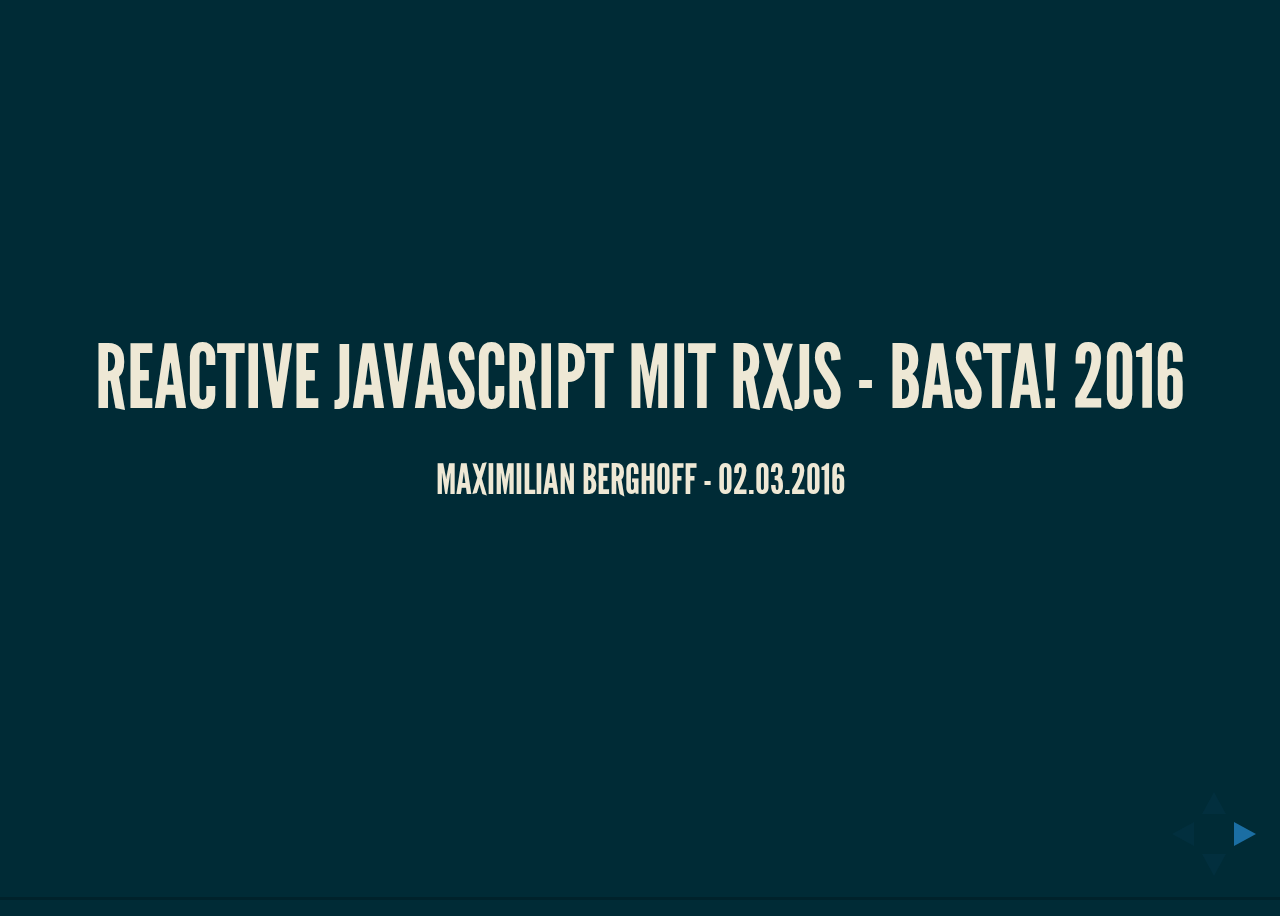
<file: slides/index.html>
<!doctype html>
<html lang="en">

<head>
    <meta charset="utf-8">

    <title>Reactive JavaScript mit RxJS - BASTA! 2016</title>

    <meta name="description" content="">
    <meta name="author" content="Maximilian Berghoff">

    <meta name="apple-mobile-web-app-capable" content="yes"/>
    <meta name="apple-mobile-web-app-status-bar-style" content="black-translucent"/>

    <meta name="viewport"
          content="width=device-width, initial-scale=1.0, maximum-scale=1.0, user-scalable=no, minimal-ui">

    <link rel="stylesheet" href="../css/reveal.css">
    <link rel="stylesheet" href="../css/theme/moon.css" id="theme">
    <link rel="stylesheet" href="../css/custom.css">


    <!-- Code syntax highlighting -->
    <link rel="stylesheet" href="../lib/css/zenburn.css">

    <!-- Printing and PDF exports -->
    <script>
        if (window.location.search.match(/print-pdf/gi)) {
            var link = document.createElement('link');
            link.rel = 'stylesheet';
            link.type = 'text/css';
            link.href = '../css/print/pdf.css';
            document.getElementsByTagName('head')[0].appendChild(link);
        }
    </script>

    <!--[if lt IE 9]>
    <script src="../lib/js/html5shiv.js"></script>
    <![endif]-->
</head>

<body>

<div class="reveal">

    <!-- Any section element inside of this container is displayed as a slide -->
    <div class="slides">

        <section data-markdown="slides.md"
                 data-separator="^---"
                 data-vertical="^***"
                 data-notes="^Note:"
                 data-charset="utf-8">
        </section>
    </div>
</div>

<script src="../lib/js/head.min.js"></script>
<script src="../js/reveal.js"></script>

<script>

    // Full list of configuration options available at:
    // https://github.com/hakimel/reveal.js#configuration
    Reveal.initialize({
        controls: true,
        progress: true,
        history: true,
        center: true,
        parallaxBackgroundSize: "940px 600px",

        transition: 'fade', // none/fade/slide/convex/concave/zoom

        // Optional reveal.js plugins
        dependencies: [
            {
                src: '../lib/js/classList.js', condition: function () {
                return !document.body.classList;
            }
            },
            {
                src: '../plugin/markdown/marked.js', condition: function () {
                return !!document.querySelector('[data-markdown]');
            }
            },
            {
                src: '../plugin/markdown/markdown.js', condition: function () {
                return !!document.querySelector('[data-markdown]');
            }
            },
            {
                src: '../plugin/highlight/highlight.js', async: true, condition: function () {
                return !!document.querySelector('pre code');
            }, callback: function () {
                hljs.initHighlightingOnLoad();
            }
            },
            {src: '../plugin/zoom-js/zoom.js', async: true},
            {src: '../plugin/notes/notes.js', async: true}
        ]
    });

</script>

</body>
</html>
<
<
</file>
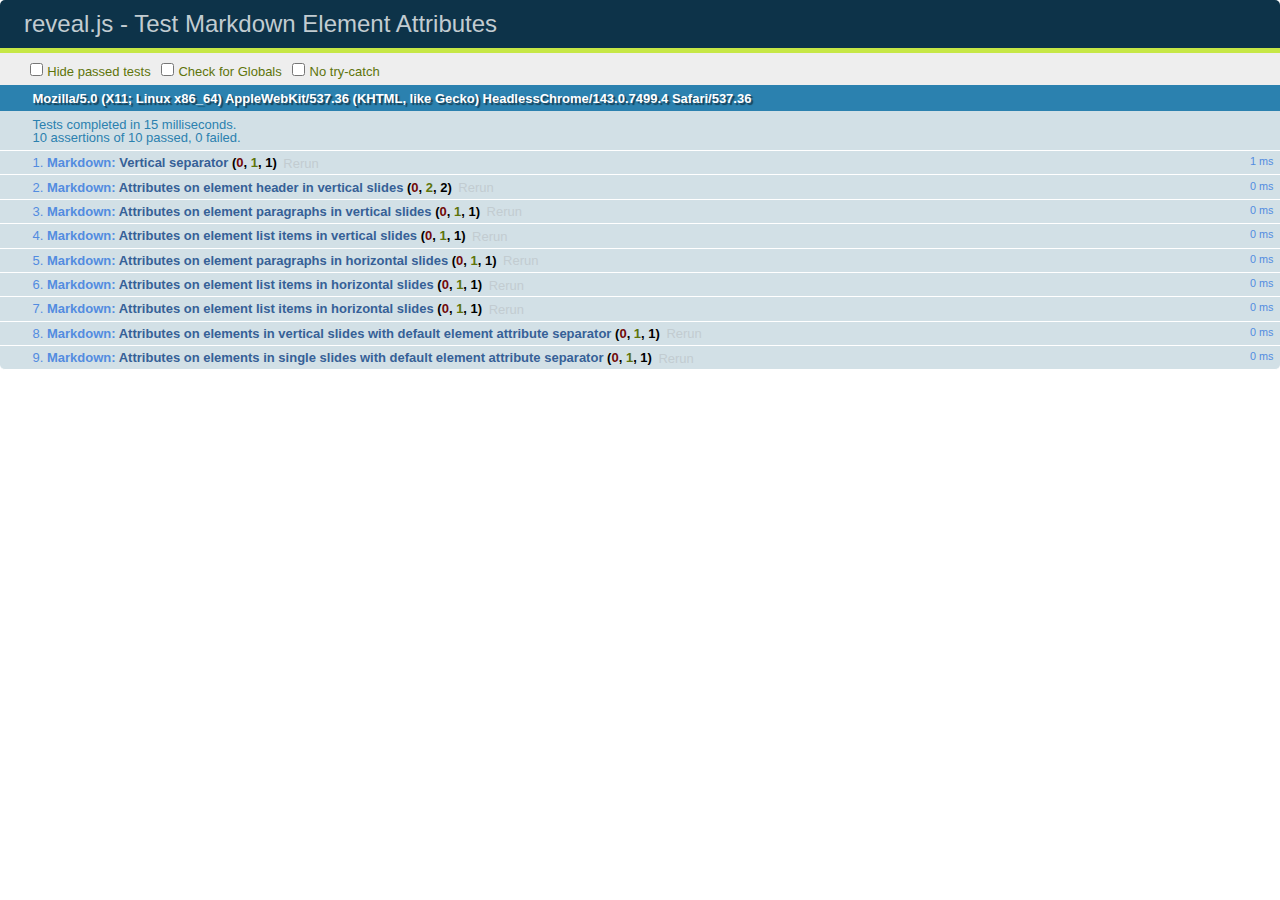
<file: test/test-markdown-element-attributes.html>
<!doctype html>
<html lang="en">

	<head>
		<meta charset="utf-8">

		<title>reveal.js - Test Markdown Element Attributes</title>

		<link rel="stylesheet" href="../css/reveal.css">
		<link rel="stylesheet" href="qunit-1.12.0.css">
	</head>

	<body style="overflow: auto;">

		<div id="qunit"></div>
		<div id="qunit-fixture"></div>

		<div class="reveal" style="display: none;">

			<div class="slides">

				<!-- <section data-markdown="example.md" data-separator="^\n\n\n" data-separator-vertical="^\n\n"></section> -->

				<!-- Slides are separated by newline + three dashes + newline, vertical slides identical but two dashes -->
				<section data-markdown data-separator="^\n---\n$" data-separator-vertical="^\n--\n$" data-element-attributes="{_\s*?([^}]+?)}">>
					<script type="text/template">
						## Slide 1.1
						<!-- {_class="fragment fade-out" data-fragment-index="1"} -->

						--

						## Slide 1.2
						<!-- {_class="fragment shrink"} -->

						Paragraph 1
						<!-- {_class="fragment grow"} -->

						Paragraph 2
						<!-- {_class="fragment grow"} -->

						- list item 1 <!-- {_class="fragment grow"} -->
						- list item 2 <!-- {_class="fragment grow"} -->
						- list item 3 <!-- {_class="fragment grow"} -->


						---

						## Slide 2


						Paragraph 1.2  
						multi-line <!-- {_class="fragment highlight-red"} -->

						Paragraph 2.2 <!-- {_class="fragment highlight-red"} -->

						Paragraph 2.3 <!-- {_class="fragment highlight-red"} -->

						Paragraph 2.4 <!-- {_class="fragment highlight-red"} -->

						- list item 1 <!-- {_class="fragment highlight-green"} -->
						- list item 2<!-- {_class="fragment highlight-green"} -->
						- list item 3<!-- {_class="fragment highlight-green"} -->
						- list item 4
						<!-- {_class="fragment highlight-green"} -->
						- list item 5<!-- {_class="fragment highlight-green"} -->

						Test

						![Example Picture](examples/assets/image2.png)
						<!-- {_class="reveal stretch"} -->

					</script>
				</section>



				<section 	data-markdown data-separator="^\n\n\n"
									data-separator-vertical="^\n\n"
									data-separator-notes="^Note:"
									data-charset="utf-8">
					<script type="text/template">
						# Test attributes in Markdown with default separator
						## Slide 1 Def <!-- .element: class="fragment highlight-red" data-fragment-index="1" -->


						## Slide 2 Def
						<!-- .element: class="fragment highlight-red" -->

					</script>
				</section>

				<section data-markdown>
				  <script type="text/template">
					## Hello world
					A paragraph
					<!-- .element: class="fragment highlight-blue" -->
				  </script>
				</section>

				<section data-markdown>
				  <script type="text/template">
					## Hello world

					Multiple  
					Line
					<!-- .element: class="fragment highlight-blue" -->
				  </script>
				</section>

				<section data-markdown>
				  <script type="text/template">
					## Hello world

					Test<!-- .element: class="fragment highlight-blue" -->

					More Test
				  </script>
				</section>


			</div>

		</div>

		<script src="../lib/js/head.min.js"></script>
		<script src="../js/reveal.js"></script>
		<script src="../plugin/markdown/marked.js"></script>
		<script src="../plugin/markdown/markdown.js"></script>
		<script src="qunit-1.12.0.js"></script>

		<script src="test-markdown-element-attributes.js"></script>

	</body>
</html>
</file>
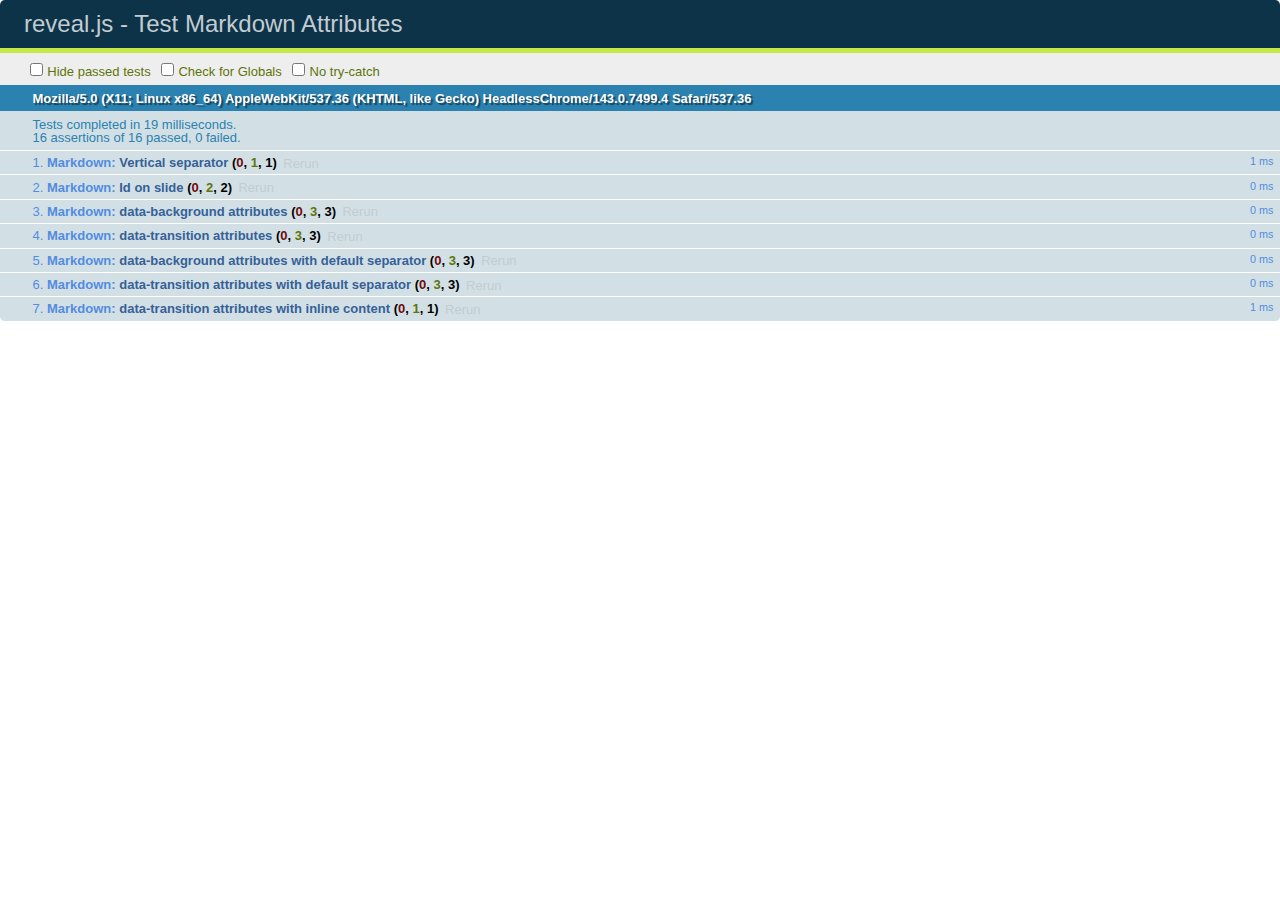
<file: test/test-markdown-slide-attributes.html>
<!doctype html>
<html lang="en">

	<head>
		<meta charset="utf-8">

		<title>reveal.js - Test Markdown Attributes</title>

		<link rel="stylesheet" href="../css/reveal.css">
		<link rel="stylesheet" href="qunit-1.12.0.css">
	</head>

	<body style="overflow: auto;">

		<div id="qunit"></div>
		<div id="qunit-fixture"></div>

		<div class="reveal" style="display: none;">

			<div class="slides">

				<!-- <section data-markdown="example.md" data-separator="^\n\n\n" data-separator-vertical="^\n\n"></section> -->

				<!-- Slides are separated by three lines, vertical slides by two lines, attributes are one any line starting with (spaces and) two dashes -->
				<section 	data-markdown data-separator="^\n\n\n"
									data-separator-vertical="^\n\n"
									data-separator-notes="^Note:"
									data-attributes="--\s(.*?)$"
									data-charset="utf-8">
					<script type="text/template">
						# Test attributes in Markdown
						## Slide 1



						## Slide 2
						<!-- -- id="slide2" data-transition="zoom" data-background="#A0C66B" -->


						## Slide 2.1
						<!-- -- data-background="#ff0000" data-transition="fade" -->


						## Slide 2.2
						[Link to Slide2](#/slide2)



						## Slide 3
						<!-- -- data-transition="zoom" data-background="#C6916B" -->



						## Slide 4
					</script>
				</section>

				<section 	data-markdown data-separator="^\n\n\n"
									data-separator-vertical="^\n\n"
									data-separator-notes="^Note:"
									data-charset="utf-8">
					<script type="text/template">
						# Test attributes in Markdown with default separator
						## Slide 1 Def



						## Slide 2 Def
						<!-- .slide: id="slide2def" data-transition="concave" data-background="#A7C66B" -->


						## Slide 2.1 Def
						<!-- .slide: data-background="#f70000" data-transition="page" -->


						## Slide 2.2 Def
						[Link to Slide2](#/slide2def)



						## Slide 3 Def
						<!-- .slide: data-transition="concave" data-background="#C7916B" -->



						## Slide 4
					</script>
				</section>

				<section data-markdown>
					<script type="text/template">
						<!-- .slide: data-background="#ff0000" -->
						## Hello world
					</script>
				</section>

				<section data-markdown>
					<script type="text/template">
						## Hello world
						<!-- .slide: data-background="#ff0000" -->
					</script>
				</section>

				<section data-markdown>
					<script type="text/template">
						## Hello world

						Test
						<!-- .slide: data-background="#ff0000" -->

						More Test
					</script>
				</section>

			</div>

		</div>

		<script src="../lib/js/head.min.js"></script>
		<script src="../js/reveal.js"></script>
		<script src="../plugin/markdown/marked.js"></script>
		<script src="../plugin/markdown/markdown.js"></script>
		<script src="qunit-1.12.0.js"></script>

		<script src="test-markdown-slide-attributes.js"></script>

	</body>
</html>
</file>
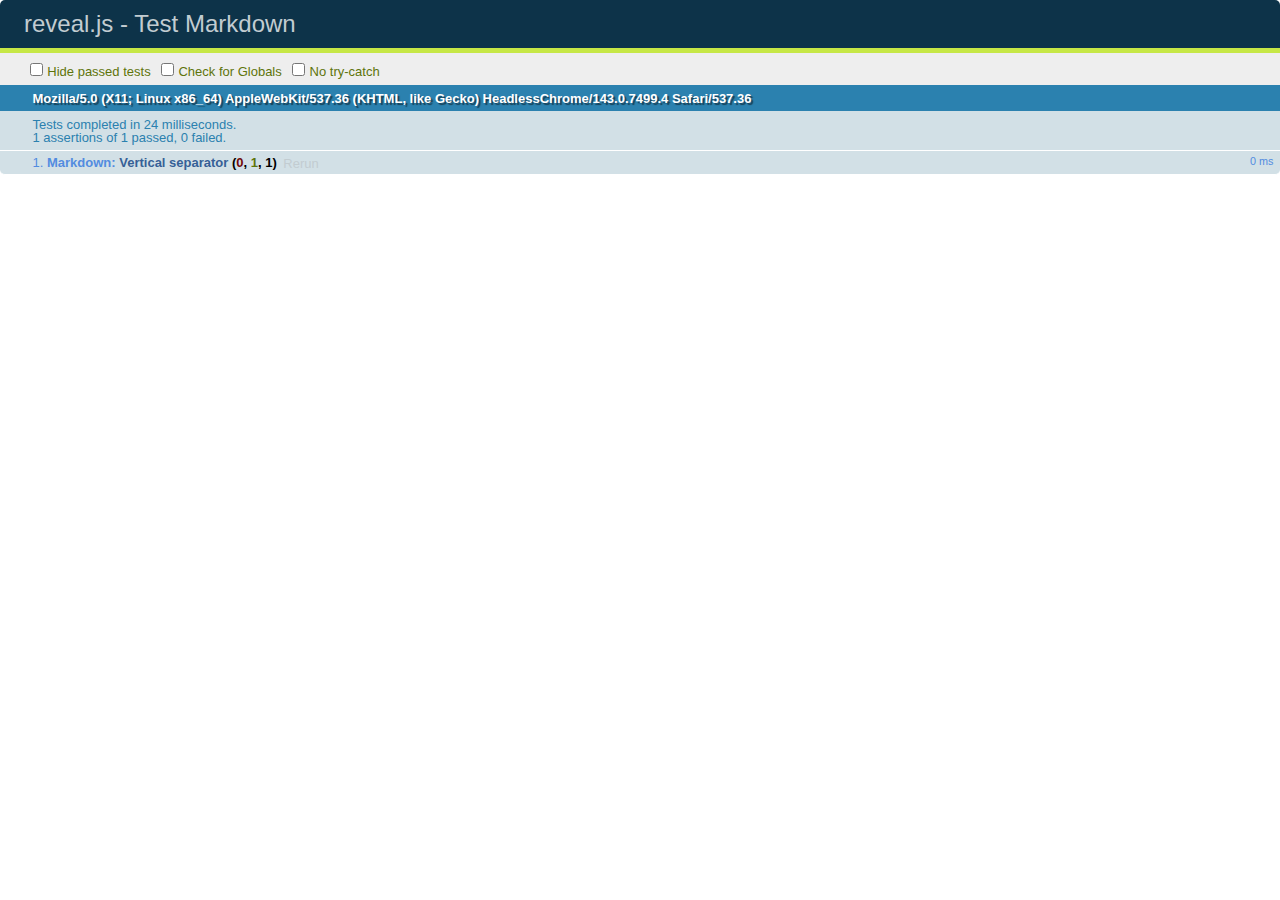
<file: test/test-markdown.html>
<!doctype html>
<html lang="en">

	<head>
		<meta charset="utf-8">

		<title>reveal.js - Test Markdown</title>

		<link rel="stylesheet" href="../css/reveal.css">
		<link rel="stylesheet" href="qunit-1.12.0.css">
	</head>

	<body style="overflow: auto;">

		<div id="qunit"></div>
  		<div id="qunit-fixture"></div>

		<div class="reveal" style="display: none;">

			<div class="slides">

				<!-- <section data-markdown="example.md" data-separator="^\n\n\n" data-separator-vertical="^\n\n"></section> -->

				<!-- Slides are separated by newline + three dashes + newline, vertical slides identical but two dashes -->
				<section data-markdown data-separator="^\n---\n$" data-separator-vertical="^\n--\n$">
					<script type="text/template">
						## Slide 1.1

						--

						## Slide 1.2

						---

						## Slide 2
					</script>
				</section>

			</div>

		</div>

		<script src="../lib/js/head.min.js"></script>
		<script src="../js/reveal.js"></script>
		<script src="../plugin/markdown/marked.js"></script>
		<script src="../plugin/markdown/markdown.js"></script>
		<script src="qunit-1.12.0.js"></script>

		<script src="test-markdown.js"></script>

	</body>
</html>
</file>
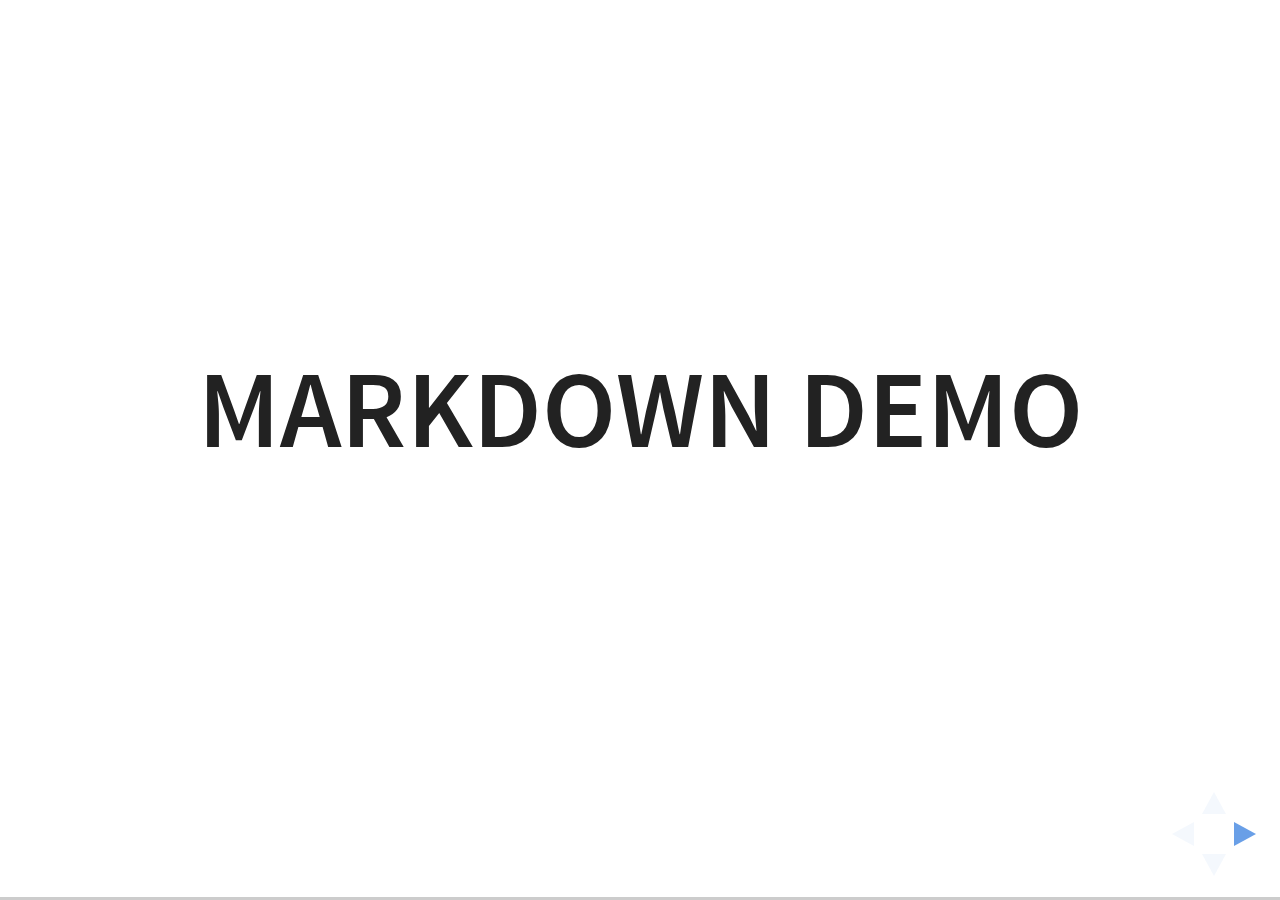
<file: plugin/markdown/example.html>
<!doctype html>
<html lang="en">

	<head>
		<meta charset="utf-8">

		<title>reveal.js - Markdown Demo</title>

		<link rel="stylesheet" href="../../css/reveal.css">
		<link rel="stylesheet" href="../../css/theme/white.css" id="theme">

        <link rel="stylesheet" href="../../lib/css/zenburn.css">
	</head>

	<body>

		<div class="reveal">

			<div class="slides">

                <!-- Use external markdown resource, separate slides by three newlines; vertical slides by two newlines -->
                <section data-markdown="example.md" data-separator="^\n\n\n" data-separator-vertical="^\n\n"></section>

                <!-- Slides are separated by three dashes (quick 'n dirty regular expression) -->
                <section data-markdown data-separator="---">
                    <script type="text/template">
                        ## Demo 1
                        Slide 1
                        ---
                        ## Demo 1
                        Slide 2
                        ---
                        ## Demo 1
                        Slide 3
                    </script>
                </section>

                <!-- Slides are separated by newline + three dashes + newline, vertical slides identical but two dashes -->
                <section data-markdown data-separator="^\n---\n$" data-separator-vertical="^\n--\n$">
                    <script type="text/template">
                        ## Demo 2
                        Slide 1.1

                        --

                        ## Demo 2
                        Slide 1.2

                        ---

                        ## Demo 2
                        Slide 2
                    </script>
                </section>

                <!-- No "extra" slides, since there are no separators defined (so they'll become horizontal rulers) -->
                <section data-markdown>
                    <script type="text/template">
                        A

                        ---

                        B

                        ---

                        C
                    </script>
                </section>

                <!-- Slide attributes -->
                <section data-markdown>
                    <script type="text/template">
                        <!-- .slide: data-background="#000000" -->
                        ## Slide attributes
                    </script>
                </section>

                <!-- Element attributes -->
                <section data-markdown>
                    <script type="text/template">
                        ## Element attributes
                        - Item 1 <!-- .element: class="fragment" data-fragment-index="2" -->
                        - Item 2 <!-- .element: class="fragment" data-fragment-index="1" -->
                    </script>
                </section>

                <!-- Code -->
                <section data-markdown>
                    <script type="text/template">
                        ```php
                        public function foo()
                        {
                            $foo = array(
                                'bar' => 'bar'
                            )
                        }
                        ```
                    </script>
                </section>

            </div>
		</div>

		<script src="../../lib/js/head.min.js"></script>
		<script src="../../js/reveal.js"></script>

		<script>

			Reveal.initialize({
				controls: true,
				progress: true,
				history: true,
				center: true,

				// Optional libraries used to extend on reveal.js
				dependencies: [
					{ src: '../../lib/js/classList.js', condition: function() { return !document.body.classList; } },
					{ src: 'marked.js', condition: function() { return !!document.querySelector( '[data-markdown]' ); } },
                    { src: 'markdown.js', condition: function() { return !!document.querySelector( '[data-markdown]' ); } },
                    { src: '../highlight/highlight.js', async: true, callback: function() { hljs.initHighlightingOnLoad(); } },
					{ src: '../notes/notes.js' }
				]
			});

		</script>

	</body>
</html>
</file>
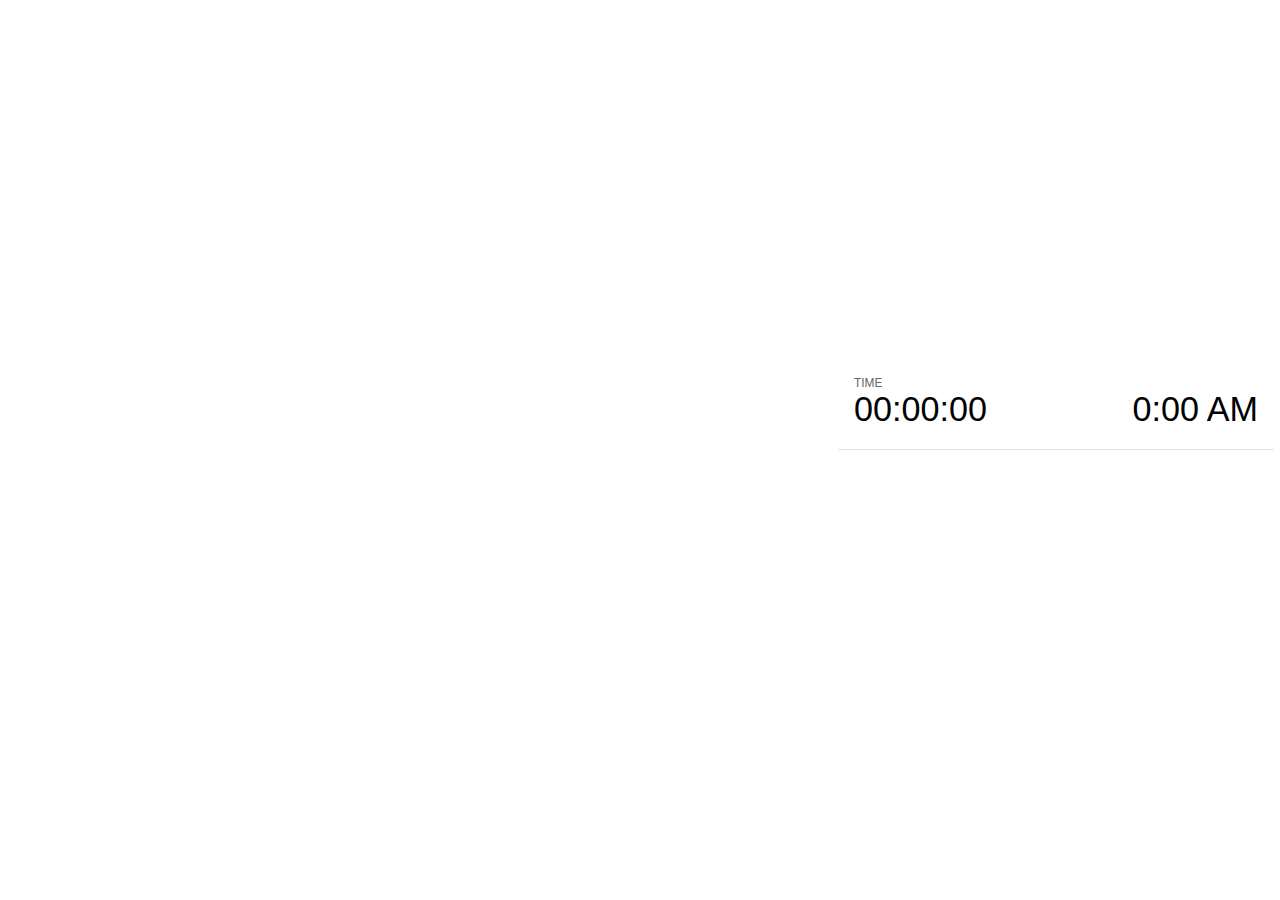
<file: plugin/notes/notes.html>
<!doctype html>
<html lang="en">
	<head>
		<meta charset="utf-8">

		<title>reveal.js - Slide Notes</title>

		<style>
			body {
				font-family: Helvetica;
			}

			#current-slide,
			#upcoming-slide,
			#speaker-controls {
				padding: 6px;
				box-sizing: border-box;
				-moz-box-sizing: border-box;
			}

			#current-slide iframe,
			#upcoming-slide iframe {
				width: 100%;
				height: 100%;
				border: 1px solid #ddd;
			}

			#current-slide .label,
			#upcoming-slide .label {
				position: absolute;
				top: 10px;
				left: 10px;
				font-weight: bold;
				font-size: 14px;
				z-index: 2;
				color: rgba( 255, 255, 255, 0.9 );
			}

			#current-slide {
				position: absolute;
				width: 65%;
				height: 100%;
				top: 0;
				left: 0;
				padding-right: 0;
			}

			#upcoming-slide {
				position: absolute;
				width: 35%;
				height: 40%;
				right: 0;
				top: 0;
			}

			#speaker-controls {
				position: absolute;
				top: 40%;
				right: 0;
				width: 35%;
				height: 60%;
				overflow: auto;

				font-size: 18px;
			}

				.speaker-controls-time.hidden,
				.speaker-controls-notes.hidden {
					display: none;
				}

				.speaker-controls-time .label,
				.speaker-controls-notes .label {
					text-transform: uppercase;
					font-weight: normal;
					font-size: 0.66em;
					color: #666;
					margin: 0;
				}

				.speaker-controls-time {
					border-bottom: 1px solid rgba( 200, 200, 200, 0.5 );
					margin-bottom: 10px;
					padding: 10px 16px;
					padding-bottom: 20px;
					cursor: pointer;
				}

				.speaker-controls-time .reset-button {
					opacity: 0;
					float: right;
					color: #666;
					text-decoration: none;
				}
				.speaker-controls-time:hover .reset-button {
					opacity: 1;
				}

				.speaker-controls-time .timer,
				.speaker-controls-time .clock {
					width: 50%;
					font-size: 1.9em;
				}

				.speaker-controls-time .timer {
					float: left;
				}

				.speaker-controls-time .clock {
					float: right;
					text-align: right;
				}

				.speaker-controls-time span.mute {
					color: #bbb;
				}

				.speaker-controls-notes {
					padding: 10px 16px;
				}

				.speaker-controls-notes .value {
					margin-top: 5px;
					line-height: 1.4;
					font-size: 1.2em;
				}

			.clear {
				clear: both;
			}

			@media screen and (max-width: 1080px) {
				#speaker-controls {
					font-size: 16px;
				}
			}

			@media screen and (max-width: 900px) {
				#speaker-controls {
					font-size: 14px;
				}
			}

			@media screen and (max-width: 800px) {
				#speaker-controls {
					font-size: 12px;
				}
			}

		</style>
	</head>

	<body>

		<div id="current-slide"></div>
		<div id="upcoming-slide"><span class="label">UPCOMING:</span></div>
		<div id="speaker-controls">
			<div class="speaker-controls-time">
				<h4 class="label">Time <span class="reset-button">Click to Reset</span></h4>
				<div class="clock">
					<span class="clock-value">0:00 AM</span>
				</div>
				<div class="timer">
					<span class="hours-value">00</span><span class="minutes-value">:00</span><span class="seconds-value">:00</span>
				</div>
				<div class="clear"></div>
			</div>

			<div class="speaker-controls-notes hidden">
				<h4 class="label">Notes</h4>
				<div class="value"></div>
			</div>
		</div>

		<script src="../../plugin/markdown/marked.js"></script>
		<script>

			(function() {

				var notes,
					notesValue,
					currentState,
					currentSlide,
					upcomingSlide,
					connected = false;

				window.addEventListener( 'message', function( event ) {

					var data = JSON.parse( event.data );

					// Messages sent by the notes plugin inside of the main window
					if( data && data.namespace === 'reveal-notes' ) {
						if( data.type === 'connect' ) {
							handleConnectMessage( data );
						}
						else if( data.type === 'state' ) {
							handleStateMessage( data );
						}
					}
					// Messages sent by the reveal.js inside of the current slide preview
					else if( data && data.namespace === 'reveal' ) {
						if( /ready/.test( data.eventName ) ) {
							// Send a message back to notify that the handshake is complete
							window.opener.postMessage( JSON.stringify({ namespace: 'reveal-notes', type: 'connected'} ), '*' );
						}
						else if( /slidechanged|fragmentshown|fragmenthidden|overviewshown|overviewhidden|paused|resumed/.test( data.eventName ) && currentState !== JSON.stringify( data.state ) ) {
							window.opener.postMessage( JSON.stringify({ method: 'setState', args: [ data.state ]} ), '*' );
						}
					}

				} );

				/**
				 * Called when the main window is trying to establish a
				 * connection.
				 */
				function handleConnectMessage( data ) {

					if( connected === false ) {
						connected = true;

						setupIframes( data );
						setupKeyboard();
						setupNotes();
						setupTimer();
					}

				}

				/**
				 * Called when the main window sends an updated state.
				 */
				function handleStateMessage( data ) {

					// Store the most recently set state to avoid circular loops
					// applying the same state
					currentState = JSON.stringify( data.state );

					// No need for updating the notes in case of fragment changes
					if ( data.notes ) {
						notes.classList.remove( 'hidden' );
						notesValue.style.whiteSpace = data.whitespace;
						if( data.markdown ) {
							notesValue.innerHTML = marked( data.notes );
						}
						else {
							notesValue.innerHTML = data.notes;
						}
					}
					else {
						notes.classList.add( 'hidden' );
					}

					// Update the note slides
					currentSlide.contentWindow.postMessage( JSON.stringify({ method: 'setState', args: [ data.state ] }), '*' );
					upcomingSlide.contentWindow.postMessage( JSON.stringify({ method: 'setState', args: [ data.state ] }), '*' );
					upcomingSlide.contentWindow.postMessage( JSON.stringify({ method: 'next' }), '*' );

				}

				// Limit to max one state update per X ms
				handleStateMessage = debounce( handleStateMessage, 200 );

				/**
				 * Forward keyboard events to the current slide window.
				 * This enables keyboard events to work even if focus
				 * isn't set on the current slide iframe.
				 */
				function setupKeyboard() {

					document.addEventListener( 'keydown', function( event ) {
						currentSlide.contentWindow.postMessage( JSON.stringify({ method: 'triggerKey', args: [ event.keyCode ] }), '*' );
					} );

				}

				/**
				 * Creates the preview iframes.
				 */
				function setupIframes( data ) {

					var params = [
						'receiver',
						'progress=false',
						'history=false',
						'transition=none',
						'autoSlide=0',
						'backgroundTransition=none'
					].join( '&' );

					var hash = '#/' + data.state.indexh + '/' + data.state.indexv;
					var currentURL = data.url + '?' + params + '&postMessageEvents=true' + hash;
					var upcomingURL = data.url + '?' + params + '&controls=false' + hash;

					currentSlide = document.createElement( 'iframe' );
					currentSlide.setAttribute( 'width', 1280 );
					currentSlide.setAttribute( 'height', 1024 );
					currentSlide.setAttribute( 'src', currentURL );
					document.querySelector( '#current-slide' ).appendChild( currentSlide );

					upcomingSlide = document.createElement( 'iframe' );
					upcomingSlide.setAttribute( 'width', 640 );
					upcomingSlide.setAttribute( 'height', 512 );
					upcomingSlide.setAttribute( 'src', upcomingURL );
					document.querySelector( '#upcoming-slide' ).appendChild( upcomingSlide );

				}

				/**
				 * Setup the notes UI.
				 */
				function setupNotes() {

					notes = document.querySelector( '.speaker-controls-notes' );
					notesValue = document.querySelector( '.speaker-controls-notes .value' );

				}

				/**
				 * Create the timer and clock and start updating them
				 * at an interval.
				 */
				function setupTimer() {

					var start = new Date(),
						timeEl = document.querySelector( '.speaker-controls-time' ),
						clockEl = timeEl.querySelector( '.clock-value' ),
						hoursEl = timeEl.querySelector( '.hours-value' ),
						minutesEl = timeEl.querySelector( '.minutes-value' ),
						secondsEl = timeEl.querySelector( '.seconds-value' );

					function _updateTimer() {

						var diff, hours, minutes, seconds,
							now = new Date();

						diff = now.getTime() - start.getTime();
						hours = Math.floor( diff / ( 1000 * 60 * 60 ) );
						minutes = Math.floor( ( diff / ( 1000 * 60 ) ) % 60 );
						seconds = Math.floor( ( diff / 1000 ) % 60 );

						clockEl.innerHTML = now.toLocaleTimeString( 'en-US', { hour12: true, hour: '2-digit', minute:'2-digit' } );
						hoursEl.innerHTML = zeroPadInteger( hours );
						hoursEl.className = hours > 0 ? '' : 'mute';
						minutesEl.innerHTML = ':' + zeroPadInteger( minutes );
						minutesEl.className = minutes > 0 ? '' : 'mute';
						secondsEl.innerHTML = ':' + zeroPadInteger( seconds );

					}

					// Update once directly
					_updateTimer();

					// Then update every second
					setInterval( _updateTimer, 1000 );

					timeEl.addEventListener( 'click', function() {
						start = new Date();
						_updateTimer();
						return false;
					} );

				}

				function zeroPadInteger( num ) {

					var str = '00' + parseInt( num );
					return str.substring( str.length - 2 );

				}

				/**
				 * Limits the frequency at which a function can be called.
				 */
				function debounce( fn, ms ) {

					var lastTime = 0,
						timeout;

					return function() {

						var args = arguments;
						var context = this;

						clearTimeout( timeout );

						var timeSinceLastCall = Date.now() - lastTime;
						if( timeSinceLastCall > ms ) {
							fn.apply( context, args );
							lastTime = Date.now();
						}
						else {
							timeout = setTimeout( function() {
								fn.apply( context, args );
								lastTime = Date.now();
							}, ms - timeSinceLastCall );
						}

					}

				}

			})();

		</script>
	</body>
</html>
</file>
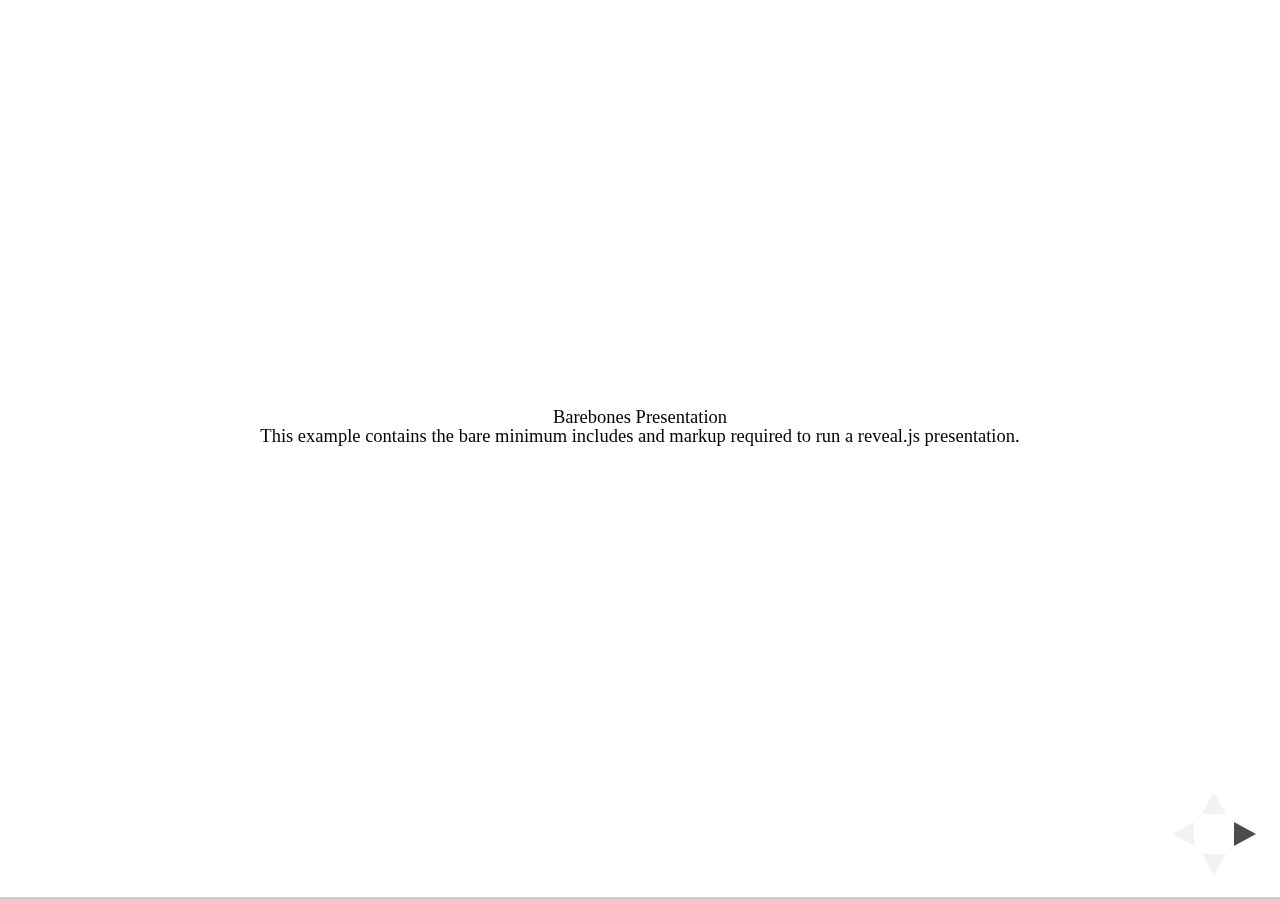
<file: test/examples/barebones.html>
<!doctype html>
<html lang="en">

	<head>
		<meta charset="utf-8">

		<title>reveal.js - Barebones</title>

		<link rel="stylesheet" href="../../css/reveal.css">
	</head>

	<body>

		<div class="reveal">

			<div class="slides">

				<section>
					<h2>Barebones Presentation</h2>
					<p>This example contains the bare minimum includes and markup required to run a reveal.js presentation.</p>
				</section>

				<section>
					<h2>No Theme</h2>
					<p>There's no theme included, so it will fall back on browser defaults.</p>
				</section>

			</div>

		</div>

		<script src="../../js/reveal.js"></script>

		<script>

			Reveal.initialize();

		</script>

	</body>
</html>
</file>
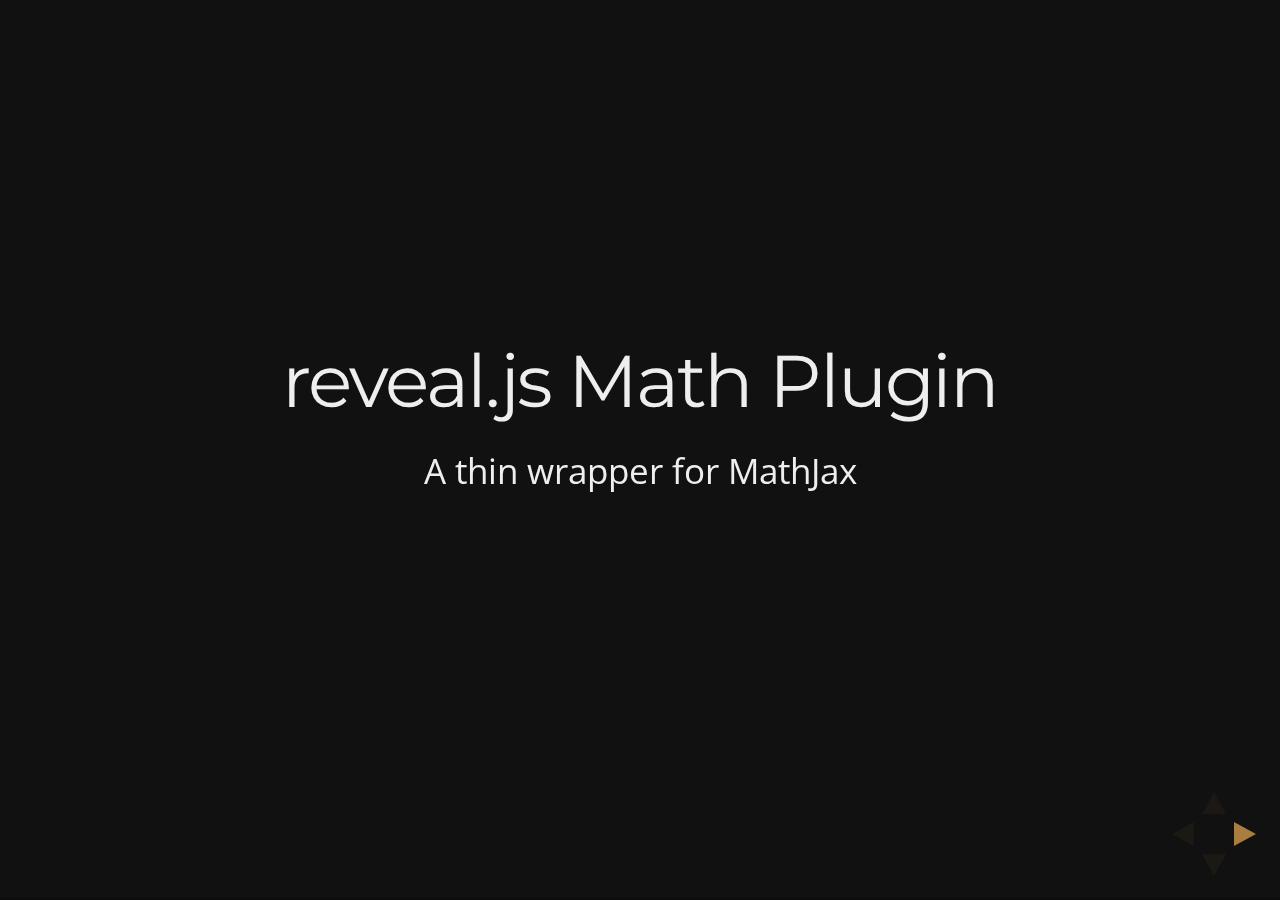
<file: test/examples/math.html>
<!doctype html>
<html lang="en">

	<head>
		<meta charset="utf-8">

		<title>reveal.js - Math Plugin</title>

		<meta name="viewport" content="width=device-width, initial-scale=1.0, maximum-scale=1.0, user-scalable=no">

		<link rel="stylesheet" href="../../css/reveal.css">
		<link rel="stylesheet" href="../../css/theme/night.css" id="theme">
	</head>

	<body>

		<div class="reveal">

			<div class="slides">

				<section>
					<h2>reveal.js Math Plugin</h2>
					<p>A thin wrapper for MathJax</p>
				</section>

				<section>
					<h3>The Lorenz Equations</h3>

					\[\begin{aligned}
					\dot{x} &amp; = \sigma(y-x) \\
					\dot{y} &amp; = \rho x - y - xz \\
					\dot{z} &amp; = -\beta z + xy
					\end{aligned} \]
				</section>

				<section>
					<h3>The Cauchy-Schwarz Inequality</h3>

					<script type="math/tex; mode=display">
						\left( \sum_{k=1}^n a_k b_k \right)^2 \leq \left( \sum_{k=1}^n a_k^2 \right) \left( \sum_{k=1}^n b_k^2 \right)
					</script>
				</section>

				<section>
					<h3>A Cross Product Formula</h3>

					\[\mathbf{V}_1 \times \mathbf{V}_2 =  \begin{vmatrix}
					\mathbf{i} &amp; \mathbf{j} &amp; \mathbf{k} \\
					\frac{\partial X}{\partial u} &amp;  \frac{\partial Y}{\partial u} &amp; 0 \\
					\frac{\partial X}{\partial v} &amp;  \frac{\partial Y}{\partial v} &amp; 0
					\end{vmatrix}  \]
				</section>

				<section>
					<h3>The probability of getting \(k\) heads when flipping \(n\) coins is</h3>

					\[P(E)   = {n \choose k} p^k (1-p)^{ n-k} \]
				</section>

				<section>
					<h3>An Identity of Ramanujan</h3>

					\[ \frac{1}{\Bigl(\sqrt{\phi \sqrt{5}}-\phi\Bigr) e^{\frac25 \pi}} =
					1+\frac{e^{-2\pi}} {1+\frac{e^{-4\pi}} {1+\frac{e^{-6\pi}}
					{1+\frac{e^{-8\pi}} {1+\ldots} } } } \]
				</section>

				<section>
					<h3>A Rogers-Ramanujan Identity</h3>

					\[  1 +  \frac{q^2}{(1-q)}+\frac{q^6}{(1-q)(1-q^2)}+\cdots =
					\prod_{j=0}^{\infty}\frac{1}{(1-q^{5j+2})(1-q^{5j+3})}\]
				</section>

				<section>
					<h3>Maxwell&#8217;s Equations</h3>

					\[  \begin{aligned}
					\nabla \times \vec{\mathbf{B}} -\, \frac1c\, \frac{\partial\vec{\mathbf{E}}}{\partial t} &amp; = \frac{4\pi}{c}\vec{\mathbf{j}} \\   \nabla \cdot \vec{\mathbf{E}} &amp; = 4 \pi \rho \\
					\nabla \times \vec{\mathbf{E}}\, +\, \frac1c\, \frac{\partial\vec{\mathbf{B}}}{\partial t} &amp; = \vec{\mathbf{0}} \\
					\nabla \cdot \vec{\mathbf{B}} &amp; = 0 \end{aligned}
					\]
				</section>

				<section>
					<section>
						<h3>The Lorenz Equations</h3>

						<div class="fragment">
							\[\begin{aligned}
							\dot{x} &amp; = \sigma(y-x) \\
							\dot{y} &amp; = \rho x - y - xz \\
							\dot{z} &amp; = -\beta z + xy
							\end{aligned} \]
						</div>
					</section>

					<section>
						<h3>The Cauchy-Schwarz Inequality</h3>

						<div class="fragment">
							\[ \left( \sum_{k=1}^n a_k b_k \right)^2 \leq \left( \sum_{k=1}^n a_k^2 \right) \left( \sum_{k=1}^n b_k^2 \right) \]
						</div>
					</section>

					<section>
						<h3>A Cross Product Formula</h3>

						<div class="fragment">
							\[\mathbf{V}_1 \times \mathbf{V}_2 =  \begin{vmatrix}
							\mathbf{i} &amp; \mathbf{j} &amp; \mathbf{k} \\
							\frac{\partial X}{\partial u} &amp;  \frac{\partial Y}{\partial u} &amp; 0 \\
							\frac{\partial X}{\partial v} &amp;  \frac{\partial Y}{\partial v} &amp; 0
							\end{vmatrix}  \]
						</div>
					</section>

					<section>
						<h3>The probability of getting \(k\) heads when flipping \(n\) coins is</h3>

						<div class="fragment">
							\[P(E)   = {n \choose k} p^k (1-p)^{ n-k} \]
						</div>
					</section>

					<section>
						<h3>An Identity of Ramanujan</h3>

						<div class="fragment">
							\[ \frac{1}{\Bigl(\sqrt{\phi \sqrt{5}}-\phi\Bigr) e^{\frac25 \pi}} =
							1+\frac{e^{-2\pi}} {1+\frac{e^{-4\pi}} {1+\frac{e^{-6\pi}}
							{1+\frac{e^{-8\pi}} {1+\ldots} } } } \]
						</div>
					</section>

					<section>
						<h3>A Rogers-Ramanujan Identity</h3>

						<div class="fragment">
							\[  1 +  \frac{q^2}{(1-q)}+\frac{q^6}{(1-q)(1-q^2)}+\cdots =
							\prod_{j=0}^{\infty}\frac{1}{(1-q^{5j+2})(1-q^{5j+3})}\]
						</div>
					</section>

					<section>
						<h3>Maxwell&#8217;s Equations</h3>

						<div class="fragment">
							\[  \begin{aligned}
							\nabla \times \vec{\mathbf{B}} -\, \frac1c\, \frac{\partial\vec{\mathbf{E}}}{\partial t} &amp; = \frac{4\pi}{c}\vec{\mathbf{j}} \\   \nabla \cdot \vec{\mathbf{E}} &amp; = 4 \pi \rho \\
							\nabla \times \vec{\mathbf{E}}\, +\, \frac1c\, \frac{\partial\vec{\mathbf{B}}}{\partial t} &amp; = \vec{\mathbf{0}} \\
							\nabla \cdot \vec{\mathbf{B}} &amp; = 0 \end{aligned}
							\]
						</div>
					</section>
				</section>

			</div>

		</div>

		<script src="../../lib/js/head.min.js"></script>
		<script src="../../js/reveal.js"></script>

		<script>

			Reveal.initialize({
				history: true,
				transition: 'linear',

				math: {
					// mathjax: 'http://cdn.mathjax.org/mathjax/latest/MathJax.js',
					config: 'TeX-AMS_HTML-full'
				},

				dependencies: [
					{ src: '../../lib/js/classList.js' },
					{ src: '../../plugin/math/math.js', async: true }
				]
			});

		</script>

	</body>
</html>
</file>
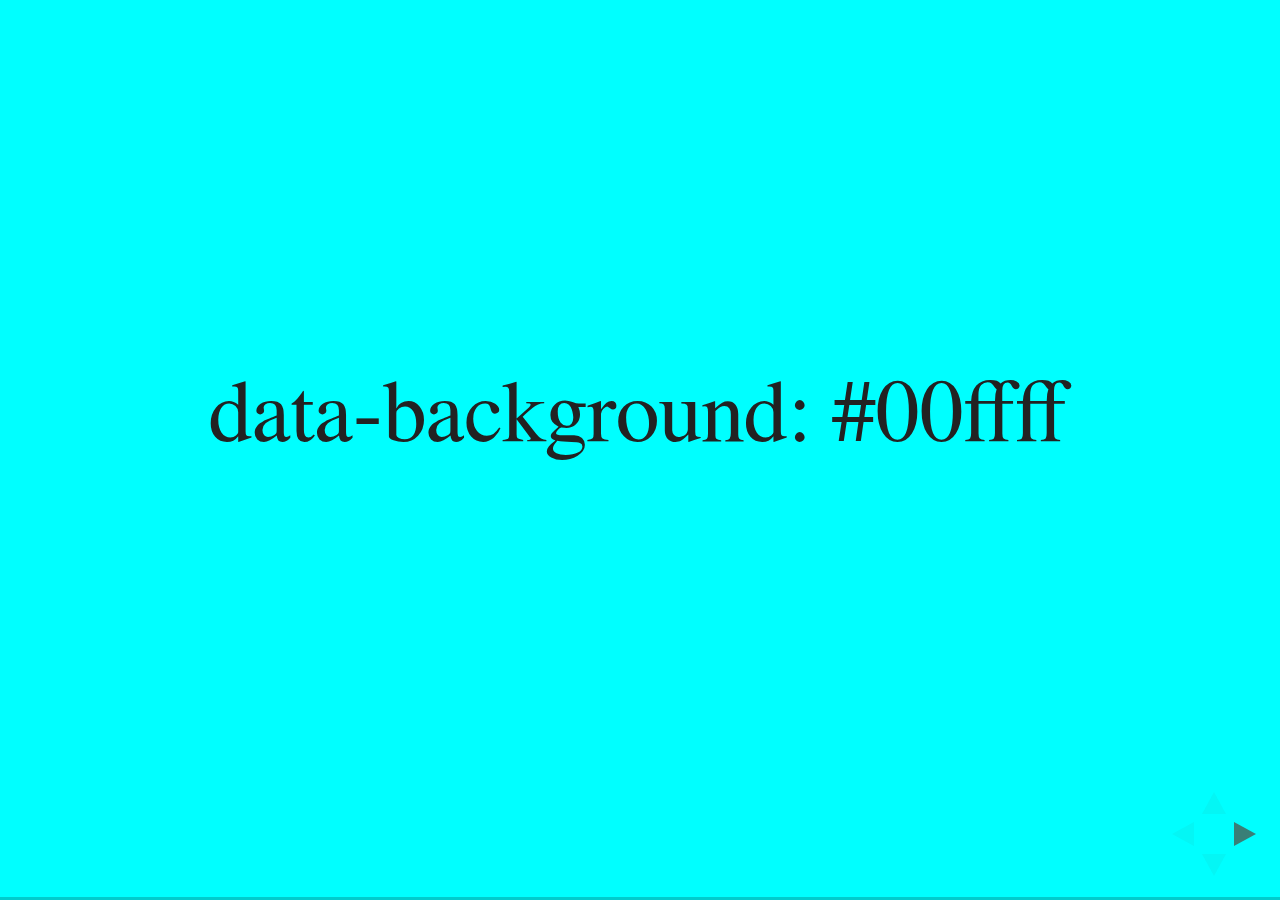
<file: test/examples/slide-backgrounds.html>
<!doctype html>
<html lang="en">

	<head>
		<meta charset="utf-8">

		<title>reveal.js - Slide Backgrounds</title>

		<meta name="viewport" content="width=device-width, initial-scale=1.0, maximum-scale=1.0, user-scalable=no">

		<link rel="stylesheet" href="../../css/reveal.css">
		<link rel="stylesheet" href="../../css/theme/serif.css" id="theme">
		<style type="text/css" media="screen">
			.slides section.has-dark-background,
			.slides section.has-dark-background h2 {
				color: #fff;
			}
			.slides section.has-light-background,
			.slides section.has-light-background h2 {
				color: #222;
			}
		</style>
	</head>

	<body>

		<div class="reveal">

			<div class="slides">

				<section data-background="#00ffff">
					<h2>data-background: #00ffff</h2>
				</section>

				<section data-background="#bb00bb">
					<h2>data-background: #bb00bb</h2>
				</section>

				<section data-background-color="lightblue">
					<h2>data-background: lightblue</h2>
				</section>

				<section>
					<section data-background="#ff0000">
						<h2>data-background: #ff0000</h2>
					</section>
					<section data-background="rgba(0, 0, 0, 0.2)">
						<h2>data-background: rgba(0, 0, 0, 0.2)</h2>
					</section>
					<section data-background="salmon">
						<h2>data-background: salmon</h2>
					</section>
				</section>

				<section data-background="rgba(0, 100, 100, 0.2)">
					<section>
						<h2>Background applied to stack</h2>
					</section>
					<section>
						<h2>Background applied to stack</h2>
					</section>
					<section data-background="rgb(66, 66, 66)">
						<h2>Background applied to slide inside of stack</h2>
					</section>
				</section>

				<section data-background-transition="slide" data-background="assets/image1.png">
					<h2>Background image</h2>
				</section>

				<section>
					<section data-background-transition="slide" data-background="assets/image1.png">
						<h2>Background image</h2>
					</section>
					<section data-background-transition="slide" data-background="assets/image1.png">
						<h2>Background image</h2>
					</section>
				</section>

				<section data-background="assets/image2.png" data-background-size="100px" data-background-repeat="repeat" data-background-color="#111">
					<h2>Background image</h2>
					<pre>data-background-size="100px" data-background-repeat="repeat" data-background-color="#111"</pre>
				</section>

				<section data-background="#888888">
					<h2>Same background twice (1/2)</h2>
				</section>
				<section data-background="#888888">
					<h2>Same background twice (2/2)</h2>
				</section>

				<section data-background-video="https://s3.amazonaws.com/static.slid.es/site/homepage/v1/homepage-video-editor.mp4,https://s3.amazonaws.com/static.slid.es/site/homepage/v1/homepage-video-editor.webm">
					<h2>Video background</h2>
				</section>

				<section data-background-iframe="https://slides.com">
					<h2>Iframe background</h2>
				</section>

				<section>
					<section data-background="#417203">
						<h2>Same background twice vertical (1/2)</h2>
					</section>
					<section data-background="#417203">
						<h2>Same background twice vertical (2/2)</h2>
					</section>
				</section>

				<section data-background="#934f4d">
					<h2>Same background from horizontal to vertical (1/3)</h2>
				</section>
				<section>
					<section data-background="#934f4d">
						<h2>Same background from horizontal to vertical (2/3)</h2>
					</section>
					<section data-background="#934f4d">
						<h2>Same background from horizontal to vertical (3/3)</h2>
					</section>
				</section>

			</div>

		</div>

		<script src="../../lib/js/head.min.js"></script>
		<script src="../../js/reveal.js"></script>

		<script>

			// Full list of configuration options available here:
			// https://github.com/hakimel/reveal.js#configuration
			Reveal.initialize({
				center: true,
				// rtl: true,

				transition: 'linear',
				// transitionSpeed: 'slow',
				// backgroundTransition: 'slide'
			});

		</script>

	</body>
</html>
</file>
<file: css/theme/moon.css>
/**
 * Solarized Dark theme for reveal.js.
 * Author: Achim Staebler
 */
@import url(../../lib/font/league-gothic/league-gothic.css);
@import url(https://fonts.googleapis.com/css?family=Lato:400,700,400italic,700italic);
/**
 * Solarized colors by Ethan Schoonover
 */
html * {
  color-profile: sRGB;
  rendering-intent: auto; }

/*********************************************
 * GLOBAL STYLES
 *********************************************/
body {
  background: #002b36;
  background-color: #002b36; }

.reveal {
  font-family: "Lato", sans-serif;
  font-size: 36px;
  font-weight: normal;
  color: #93a1a1; }

::selection {
  color: #fff;
  background: #d33682;
  text-shadow: none; }

.reveal .slides > section,
.reveal .slides > section > section {
  line-height: 1.3;
  font-weight: inherit; }

/*********************************************
 * HEADERS
 *********************************************/
.reveal h1,
.reveal h2,
.reveal h3,
.reveal h4,
.reveal h5,
.reveal h6 {
  margin: 0 0 20px 0;
  color: #eee8d5;
  font-family: "League Gothic", Impact, sans-serif;
  font-weight: normal;
  line-height: 1.2;
  letter-spacing: normal;
  text-transform: uppercase;
  text-shadow: none;
  word-wrap: break-word; }

.reveal h1 {
  font-size: 3.77em; }

.reveal h2 {
  font-size: 2.11em; }

.reveal h3 {
  font-size: 1.55em; }

.reveal h4 {
  font-size: 1em; }

.reveal h1 {
  text-shadow: none; }

/*********************************************
 * OTHER
 *********************************************/
.reveal p {
  margin: 20px 0;
  line-height: 1.3; }

/* Ensure certain elements are never larger than the slide itself */
.reveal img,
.reveal video,
.reveal iframe {
  max-width: 95%;
  max-height: 95%; }

.reveal strong,
.reveal b {
  font-weight: bold; }

.reveal em {
  font-style: italic; }

.reveal ol,
.reveal dl,
.reveal ul {
  display: inline-block;
  text-align: left;
  margin: 0 0 0 1em; }

.reveal ol {
  list-style-type: decimal; }

.reveal ul {
  list-style-type: disc; }

.reveal ul ul {
  list-style-type: square; }

.reveal ul ul ul {
  list-style-type: circle; }

.reveal ul ul,
.reveal ul ol,
.reveal ol ol,
.reveal ol ul {
  display: block;
  margin-left: 40px; }

.reveal dt {
  font-weight: bold; }

.reveal dd {
  margin-left: 40px; }

.reveal q,
.reveal blockquote {
  quotes: none; }

.reveal blockquote {
  display: block;
  position: relative;
  width: 70%;
  margin: 20px auto;
  padding: 5px;
  font-style: italic;
  background: rgba(255, 255, 255, 0.05);
  box-shadow: 0px 0px 2px rgba(0, 0, 0, 0.2); }

.reveal blockquote p:first-child,
.reveal blockquote p:last-child {
  display: inline-block; }

.reveal q {
  font-style: italic; }

.reveal pre {
  display: block;
  position: relative;
  width: 90%;
  margin: 20px auto;
  text-align: left;
  font-size: 0.55em;
  font-family: monospace;
  line-height: 1.2em;
  word-wrap: break-word;
  box-shadow: 0px 0px 6px rgba(0, 0, 0, 0.3); }

.reveal code {
  font-family: monospace; }

.reveal pre code {
  display: block;
  padding: 5px;
  overflow: auto;
  max-height: 400px;
  word-wrap: normal; }

.reveal table {
  margin: auto;
  border-collapse: collapse;
  border-spacing: 0; }

.reveal table th {
  font-weight: bold; }

.reveal table th,
.reveal table td {
  text-align: left;
  padding: 0.2em 0.5em 0.2em 0.5em;
  border-bottom: 1px solid; }

.reveal table th[align="center"],
.reveal table td[align="center"] {
  text-align: center; }

.reveal table th[align="right"],
.reveal table td[align="right"] {
  text-align: right; }

.reveal table tr:last-child td {
  border-bottom: none; }

.reveal sup {
  vertical-align: super; }

.reveal sub {
  vertical-align: sub; }

.reveal small {
  display: inline-block;
  font-size: 0.6em;
  line-height: 1.2em;
  vertical-align: top; }

.reveal small * {
  vertical-align: top; }

/*********************************************
 * LINKS
 *********************************************/
.reveal a {
  color: #268bd2;
  text-decoration: none;
  -webkit-transition: color 0.15s ease;
  -moz-transition: color 0.15s ease;
  transition: color 0.15s ease; }

.reveal a:hover {
  color: #78b9e6;
  text-shadow: none;
  border: none; }

.reveal .roll span:after {
  color: #fff;
  background: #1a6091; }

/*********************************************
 * IMAGES
 *********************************************/
.reveal section img {
  margin: 15px 0px;
  background: rgba(255, 255, 255, 0.12);
  border: 4px solid #93a1a1;
  box-shadow: 0 0 10px rgba(0, 0, 0, 0.15); }

.reveal section img.plain {
  border: 0;
  box-shadow: none; }

.reveal a img {
  -webkit-transition: all 0.15s linear;
  -moz-transition: all 0.15s linear;
  transition: all 0.15s linear; }

.reveal a:hover img {
  background: rgba(255, 255, 255, 0.2);
  border-color: #268bd2;
  box-shadow: 0 0 20px rgba(0, 0, 0, 0.55); }

/*********************************************
 * NAVIGATION CONTROLS
 *********************************************/
.reveal .controls .navigate-left,
.reveal .controls .navigate-left.enabled {
  border-right-color: #268bd2; }

.reveal .controls .navigate-right,
.reveal .controls .navigate-right.enabled {
  border-left-color: #268bd2; }

.reveal .controls .navigate-up,
.reveal .controls .navigate-up.enabled {
  border-bottom-color: #268bd2; }

.reveal .controls .navigate-down,
.reveal .controls .navigate-down.enabled {
  border-top-color: #268bd2; }

.reveal .controls .navigate-left.enabled:hover {
  border-right-color: #78b9e6; }

.reveal .controls .navigate-right.enabled:hover {
  border-left-color: #78b9e6; }

.reveal .controls .navigate-up.enabled:hover {
  border-bottom-color: #78b9e6; }

.reveal .controls .navigate-down.enabled:hover {
  border-top-color: #78b9e6; }

/*********************************************
 * PROGRESS BAR
 *********************************************/
.reveal .progress {
  background: rgba(0, 0, 0, 0.2); }

.reveal .progress span {
  background: #268bd2;
  -webkit-transition: width 800ms cubic-bezier(0.26, 0.86, 0.44, 0.985);
  -moz-transition: width 800ms cubic-bezier(0.26, 0.86, 0.44, 0.985);
  transition: width 800ms cubic-bezier(0.26, 0.86, 0.44, 0.985); }
</file>
<file: css/custom.css>
span.attribution {
    position: absolute;
    top: 0;
    left: 0;
    z-index:500;
    background-color: rgba(0,0,0,0.5);
    font-size: 25px;
    margin-top: 370px;
    margin-left: 140px;
}

.title-container img {
    height: 270px;
}
</file>
<file: lib/css/zenburn.css>
/*
Zenburn style from voldmar.ru (c) Vladimir Epifanov <voldmar@voldmar.ru>
based on dark.css by Ivan Sagalaev
*/

.hljs {
  display: block;
  overflow-x: auto;
  padding: 0.5em;
  background: #3f3f3f;
  color: #dcdcdc;
  -webkit-text-size-adjust: none;
}

.hljs-keyword,
.hljs-tag,
.css .hljs-class,
.css .hljs-id,
.lisp .hljs-title,
.nginx .hljs-title,
.hljs-request,
.hljs-status,
.clojure .hljs-attribute {
  color: #e3ceab;
}

.django .hljs-template_tag,
.django .hljs-variable,
.django .hljs-filter .hljs-argument {
  color: #dcdcdc;
}

.hljs-number,
.hljs-date {
  color: #8cd0d3;
}

.dos .hljs-envvar,
.dos .hljs-stream,
.hljs-variable,
.apache .hljs-sqbracket,
.hljs-name {
  color: #efdcbc;
}

.dos .hljs-flow,
.diff .hljs-change,
.python .exception,
.python .hljs-built_in,
.hljs-literal,
.tex .hljs-special {
  color: #efefaf;
}

.diff .hljs-chunk,
.hljs-subst {
  color: #8f8f8f;
}

.dos .hljs-keyword,
.hljs-decorator,
.hljs-title,
.hljs-type,
.diff .hljs-header,
.ruby .hljs-class .hljs-parent,
.apache .hljs-tag,
.nginx .hljs-built_in,
.tex .hljs-command,
.hljs-prompt {
  color: #efef8f;
}

.dos .hljs-winutils,
.ruby .hljs-symbol,
.ruby .hljs-symbol .hljs-string,
.ruby .hljs-string {
  color: #dca3a3;
}

.diff .hljs-deletion,
.hljs-string,
.hljs-tag .hljs-value,
.hljs-preprocessor,
.hljs-pragma,
.hljs-built_in,
.smalltalk .hljs-class,
.smalltalk .hljs-localvars,
.smalltalk .hljs-array,
.css .hljs-rule .hljs-value,
.hljs-attr_selector,
.hljs-pseudo,
.apache .hljs-cbracket,
.tex .hljs-formula,
.coffeescript .hljs-attribute {
  color: #cc9393;
}

.hljs-shebang,
.diff .hljs-addition,
.hljs-comment,
.hljs-annotation,
.hljs-pi,
.hljs-doctype {
  color: #7f9f7f;
}

.coffeescript .javascript,
.javascript .xml,
.tex .hljs-formula,
.xml .javascript,
.xml .vbscript,
.xml .css,
.xml .hljs-cdata {
  opacity: 0.5;
}
</file>
<file: css/theme/white.css>
/**
 * White theme for reveal.js. This is the opposite of the 'black' theme.
 *
 * By Hakim El Hattab, http://hakim.se
 */
@import url(../../lib/font/source-sans-pro/source-sans-pro.css);
section.has-dark-background, section.has-dark-background h1, section.has-dark-background h2, section.has-dark-background h3, section.has-dark-background h4, section.has-dark-background h5, section.has-dark-background h6 {
  color: #fff; }

/*********************************************
 * GLOBAL STYLES
 *********************************************/
body {
  background: #fff;
  background-color: #fff; }

.reveal {
  font-family: "Source Sans Pro", Helvetica, sans-serif;
  font-size: 38px;
  font-weight: normal;
  color: #222; }

::selection {
  color: #fff;
  background: #98bdef;
  text-shadow: none; }

.reveal .slides > section,
.reveal .slides > section > section {
  line-height: 1.3;
  font-weight: inherit; }

/*********************************************
 * HEADERS
 *********************************************/
.reveal h1,
.reveal h2,
.reveal h3,
.reveal h4,
.reveal h5,
.reveal h6 {
  margin: 0 0 20px 0;
  color: #222;
  font-family: "Source Sans Pro", Helvetica, sans-serif;
  font-weight: 600;
  line-height: 1.2;
  letter-spacing: normal;
  text-transform: uppercase;
  text-shadow: none;
  word-wrap: break-word; }

.reveal h1 {
  font-size: 2.5em; }

.reveal h2 {
  font-size: 1.6em; }

.reveal h3 {
  font-size: 1.3em; }

.reveal h4 {
  font-size: 1em; }

.reveal h1 {
  text-shadow: none; }

/*********************************************
 * OTHER
 *********************************************/
.reveal p {
  margin: 20px 0;
  line-height: 1.3; }

/* Ensure certain elements are never larger than the slide itself */
.reveal img,
.reveal video,
.reveal iframe {
  max-width: 95%;
  max-height: 95%; }

.reveal strong,
.reveal b {
  font-weight: bold; }

.reveal em {
  font-style: italic; }

.reveal ol,
.reveal dl,
.reveal ul {
  display: inline-block;
  text-align: left;
  margin: 0 0 0 1em; }

.reveal ol {
  list-style-type: decimal; }

.reveal ul {
  list-style-type: disc; }

.reveal ul ul {
  list-style-type: square; }

.reveal ul ul ul {
  list-style-type: circle; }

.reveal ul ul,
.reveal ul ol,
.reveal ol ol,
.reveal ol ul {
  display: block;
  margin-left: 40px; }

.reveal dt {
  font-weight: bold; }

.reveal dd {
  margin-left: 40px; }

.reveal q,
.reveal blockquote {
  quotes: none; }

.reveal blockquote {
  display: block;
  position: relative;
  width: 70%;
  margin: 20px auto;
  padding: 5px;
  font-style: italic;
  background: rgba(255, 255, 255, 0.05);
  box-shadow: 0px 0px 2px rgba(0, 0, 0, 0.2); }

.reveal blockquote p:first-child,
.reveal blockquote p:last-child {
  display: inline-block; }

.reveal q {
  font-style: italic; }

.reveal pre {
  display: block;
  position: relative;
  width: 90%;
  margin: 20px auto;
  text-align: left;
  font-size: 0.55em;
  font-family: monospace;
  line-height: 1.2em;
  word-wrap: break-word;
  box-shadow: 0px 0px 6px rgba(0, 0, 0, 0.3); }

.reveal code {
  font-family: monospace; }

.reveal pre code {
  display: block;
  padding: 5px;
  overflow: auto;
  max-height: 400px;
  word-wrap: normal; }

.reveal table {
  margin: auto;
  border-collapse: collapse;
  border-spacing: 0; }

.reveal table th {
  font-weight: bold; }

.reveal table th,
.reveal table td {
  text-align: left;
  padding: 0.2em 0.5em 0.2em 0.5em;
  border-bottom: 1px solid; }

.reveal table th[align="center"],
.reveal table td[align="center"] {
  text-align: center; }

.reveal table th[align="right"],
.reveal table td[align="right"] {
  text-align: right; }

.reveal table tr:last-child td {
  border-bottom: none; }

.reveal sup {
  vertical-align: super; }

.reveal sub {
  vertical-align: sub; }

.reveal small {
  display: inline-block;
  font-size: 0.6em;
  line-height: 1.2em;
  vertical-align: top; }

.reveal small * {
  vertical-align: top; }

/*********************************************
 * LINKS
 *********************************************/
.reveal a {
  color: #2a76dd;
  text-decoration: none;
  -webkit-transition: color 0.15s ease;
  -moz-transition: color 0.15s ease;
  transition: color 0.15s ease; }

.reveal a:hover {
  color: #6ca0e8;
  text-shadow: none;
  border: none; }

.reveal .roll span:after {
  color: #fff;
  background: #1a53a1; }

/*********************************************
 * IMAGES
 *********************************************/
.reveal section img {
  margin: 15px 0px;
  background: rgba(255, 255, 255, 0.12);
  border: 4px solid #222;
  box-shadow: 0 0 10px rgba(0, 0, 0, 0.15); }

.reveal section img.plain {
  border: 0;
  box-shadow: none; }

.reveal a img {
  -webkit-transition: all 0.15s linear;
  -moz-transition: all 0.15s linear;
  transition: all 0.15s linear; }

.reveal a:hover img {
  background: rgba(255, 255, 255, 0.2);
  border-color: #2a76dd;
  box-shadow: 0 0 20px rgba(0, 0, 0, 0.55); }

/*********************************************
 * NAVIGATION CONTROLS
 *********************************************/
.reveal .controls .navigate-left,
.reveal .controls .navigate-left.enabled {
  border-right-color: #2a76dd; }

.reveal .controls .navigate-right,
.reveal .controls .navigate-right.enabled {
  border-left-color: #2a76dd; }

.reveal .controls .navigate-up,
.reveal .controls .navigate-up.enabled {
  border-bottom-color: #2a76dd; }

.reveal .controls .navigate-down,
.reveal .controls .navigate-down.enabled {
  border-top-color: #2a76dd; }

.reveal .controls .navigate-left.enabled:hover {
  border-right-color: #6ca0e8; }

.reveal .controls .navigate-right.enabled:hover {
  border-left-color: #6ca0e8; }

.reveal .controls .navigate-up.enabled:hover {
  border-bottom-color: #6ca0e8; }

.reveal .controls .navigate-down.enabled:hover {
  border-top-color: #6ca0e8; }

/*********************************************
 * PROGRESS BAR
 *********************************************/
.reveal .progress {
  background: rgba(0, 0, 0, 0.2); }

.reveal .progress span {
  background: #2a76dd;
  -webkit-transition: width 800ms cubic-bezier(0.26, 0.86, 0.44, 0.985);
  -moz-transition: width 800ms cubic-bezier(0.26, 0.86, 0.44, 0.985);
  transition: width 800ms cubic-bezier(0.26, 0.86, 0.44, 0.985); }
</file>
<file: css/theme/night.css>
/**
 * Black theme for reveal.js.
 *
 * Copyright (C) 2011-2012 Hakim El Hattab, http://hakim.se
 */
@import url(https://fonts.googleapis.com/css?family=Montserrat:700);
@import url(https://fonts.googleapis.com/css?family=Open+Sans:400,700,400italic,700italic);
/*********************************************
 * GLOBAL STYLES
 *********************************************/
body {
  background: #111;
  background-color: #111; }

.reveal {
  font-family: "Open Sans", sans-serif;
  font-size: 30px;
  font-weight: normal;
  color: #eee; }

::selection {
  color: #fff;
  background: #e7ad52;
  text-shadow: none; }

.reveal .slides > section,
.reveal .slides > section > section {
  line-height: 1.3;
  font-weight: inherit; }

/*********************************************
 * HEADERS
 *********************************************/
.reveal h1,
.reveal h2,
.reveal h3,
.reveal h4,
.reveal h5,
.reveal h6 {
  margin: 0 0 20px 0;
  color: #eee;
  font-family: "Montserrat", Impact, sans-serif;
  font-weight: normal;
  line-height: 1.2;
  letter-spacing: -0.03em;
  text-transform: none;
  text-shadow: none;
  word-wrap: break-word; }

.reveal h1 {
  font-size: 3.77em; }

.reveal h2 {
  font-size: 2.11em; }

.reveal h3 {
  font-size: 1.55em; }

.reveal h4 {
  font-size: 1em; }

.reveal h1 {
  text-shadow: none; }

/*********************************************
 * OTHER
 *********************************************/
.reveal p {
  margin: 20px 0;
  line-height: 1.3; }

/* Ensure certain elements are never larger than the slide itself */
.reveal img,
.reveal video,
.reveal iframe {
  max-width: 95%;
  max-height: 95%; }

.reveal strong,
.reveal b {
  font-weight: bold; }

.reveal em {
  font-style: italic; }

.reveal ol,
.reveal dl,
.reveal ul {
  display: inline-block;
  text-align: left;
  margin: 0 0 0 1em; }

.reveal ol {
  list-style-type: decimal; }

.reveal ul {
  list-style-type: disc; }

.reveal ul ul {
  list-style-type: square; }

.reveal ul ul ul {
  list-style-type: circle; }

.reveal ul ul,
.reveal ul ol,
.reveal ol ol,
.reveal ol ul {
  display: block;
  margin-left: 40px; }

.reveal dt {
  font-weight: bold; }

.reveal dd {
  margin-left: 40px; }

.reveal q,
.reveal blockquote {
  quotes: none; }

.reveal blockquote {
  display: block;
  position: relative;
  width: 70%;
  margin: 20px auto;
  padding: 5px;
  font-style: italic;
  background: rgba(255, 255, 255, 0.05);
  box-shadow: 0px 0px 2px rgba(0, 0, 0, 0.2); }

.reveal blockquote p:first-child,
.reveal blockquote p:last-child {
  display: inline-block; }

.reveal q {
  font-style: italic; }

.reveal pre {
  display: block;
  position: relative;
  width: 90%;
  margin: 20px auto;
  text-align: left;
  font-size: 0.55em;
  font-family: monospace;
  line-height: 1.2em;
  word-wrap: break-word;
  box-shadow: 0px 0px 6px rgba(0, 0, 0, 0.3); }

.reveal code {
  font-family: monospace; }

.reveal pre code {
  display: block;
  padding: 5px;
  overflow: auto;
  max-height: 400px;
  word-wrap: normal; }

.reveal table {
  margin: auto;
  border-collapse: collapse;
  border-spacing: 0; }

.reveal table th {
  font-weight: bold; }

.reveal table th,
.reveal table td {
  text-align: left;
  padding: 0.2em 0.5em 0.2em 0.5em;
  border-bottom: 1px solid; }

.reveal table th[align="center"],
.reveal table td[align="center"] {
  text-align: center; }

.reveal table th[align="right"],
.reveal table td[align="right"] {
  text-align: right; }

.reveal table tr:last-child td {
  border-bottom: none; }

.reveal sup {
  vertical-align: super; }

.reveal sub {
  vertical-align: sub; }

.reveal small {
  display: inline-block;
  font-size: 0.6em;
  line-height: 1.2em;
  vertical-align: top; }

.reveal small * {
  vertical-align: top; }

/*********************************************
 * LINKS
 *********************************************/
.reveal a {
  color: #e7ad52;
  text-decoration: none;
  -webkit-transition: color 0.15s ease;
  -moz-transition: color 0.15s ease;
  transition: color 0.15s ease; }

.reveal a:hover {
  color: #f3d7ac;
  text-shadow: none;
  border: none; }

.reveal .roll span:after {
  color: #fff;
  background: #d08a1d; }

/*********************************************
 * IMAGES
 *********************************************/
.reveal section img {
  margin: 15px 0px;
  background: rgba(255, 255, 255, 0.12);
  border: 4px solid #eee;
  box-shadow: 0 0 10px rgba(0, 0, 0, 0.15); }

.reveal section img.plain {
  border: 0;
  box-shadow: none; }

.reveal a img {
  -webkit-transition: all 0.15s linear;
  -moz-transition: all 0.15s linear;
  transition: all 0.15s linear; }

.reveal a:hover img {
  background: rgba(255, 255, 255, 0.2);
  border-color: #e7ad52;
  box-shadow: 0 0 20px rgba(0, 0, 0, 0.55); }

/*********************************************
 * NAVIGATION CONTROLS
 *********************************************/
.reveal .controls .navigate-left,
.reveal .controls .navigate-left.enabled {
  border-right-color: #e7ad52; }

.reveal .controls .navigate-right,
.reveal .controls .navigate-right.enabled {
  border-left-color: #e7ad52; }

.reveal .controls .navigate-up,
.reveal .controls .navigate-up.enabled {
  border-bottom-color: #e7ad52; }

.reveal .controls .navigate-down,
.reveal .controls .navigate-down.enabled {
  border-top-color: #e7ad52; }

.reveal .controls .navigate-left.enabled:hover {
  border-right-color: #f3d7ac; }

.reveal .controls .navigate-right.enabled:hover {
  border-left-color: #f3d7ac; }

.reveal .controls .navigate-up.enabled:hover {
  border-bottom-color: #f3d7ac; }

.reveal .controls .navigate-down.enabled:hover {
  border-top-color: #f3d7ac; }

/*********************************************
 * PROGRESS BAR
 *********************************************/
.reveal .progress {
  background: rgba(0, 0, 0, 0.2); }

.reveal .progress span {
  background: #e7ad52;
  -webkit-transition: width 800ms cubic-bezier(0.26, 0.86, 0.44, 0.985);
  -moz-transition: width 800ms cubic-bezier(0.26, 0.86, 0.44, 0.985);
  transition: width 800ms cubic-bezier(0.26, 0.86, 0.44, 0.985); }
</file>
<file: css/theme/serif.css>
/**
 * A simple theme for reveal.js presentations, similar
 * to the default theme. The accent color is brown.
 *
 * This theme is Copyright (C) 2012-2013 Owen Versteeg, http://owenversteeg.com - it is MIT licensed.
 */
.reveal a {
  line-height: 1.3em; }

/*********************************************
 * GLOBAL STYLES
 *********************************************/
body {
  background: #F0F1EB;
  background-color: #F0F1EB; }

.reveal {
  font-family: "Palatino Linotype", "Book Antiqua", Palatino, FreeSerif, serif;
  font-size: 36px;
  font-weight: normal;
  color: #000; }

::selection {
  color: #fff;
  background: #26351C;
  text-shadow: none; }

.reveal .slides > section,
.reveal .slides > section > section {
  line-height: 1.3;
  font-weight: inherit; }

/*********************************************
 * HEADERS
 *********************************************/
.reveal h1,
.reveal h2,
.reveal h3,
.reveal h4,
.reveal h5,
.reveal h6 {
  margin: 0 0 20px 0;
  color: #383D3D;
  font-family: "Palatino Linotype", "Book Antiqua", Palatino, FreeSerif, serif;
  font-weight: normal;
  line-height: 1.2;
  letter-spacing: normal;
  text-transform: none;
  text-shadow: none;
  word-wrap: break-word; }

.reveal h1 {
  font-size: 3.77em; }

.reveal h2 {
  font-size: 2.11em; }

.reveal h3 {
  font-size: 1.55em; }

.reveal h4 {
  font-size: 1em; }

.reveal h1 {
  text-shadow: none; }

/*********************************************
 * OTHER
 *********************************************/
.reveal p {
  margin: 20px 0;
  line-height: 1.3; }

/* Ensure certain elements are never larger than the slide itself */
.reveal img,
.reveal video,
.reveal iframe {
  max-width: 95%;
  max-height: 95%; }

.reveal strong,
.reveal b {
  font-weight: bold; }

.reveal em {
  font-style: italic; }

.reveal ol,
.reveal dl,
.reveal ul {
  display: inline-block;
  text-align: left;
  margin: 0 0 0 1em; }

.reveal ol {
  list-style-type: decimal; }

.reveal ul {
  list-style-type: disc; }

.reveal ul ul {
  list-style-type: square; }

.reveal ul ul ul {
  list-style-type: circle; }

.reveal ul ul,
.reveal ul ol,
.reveal ol ol,
.reveal ol ul {
  display: block;
  margin-left: 40px; }

.reveal dt {
  font-weight: bold; }

.reveal dd {
  margin-left: 40px; }

.reveal q,
.reveal blockquote {
  quotes: none; }

.reveal blockquote {
  display: block;
  position: relative;
  width: 70%;
  margin: 20px auto;
  padding: 5px;
  font-style: italic;
  background: rgba(255, 255, 255, 0.05);
  box-shadow: 0px 0px 2px rgba(0, 0, 0, 0.2); }

.reveal blockquote p:first-child,
.reveal blockquote p:last-child {
  display: inline-block; }

.reveal q {
  font-style: italic; }

.reveal pre {
  display: block;
  position: relative;
  width: 90%;
  margin: 20px auto;
  text-align: left;
  font-size: 0.55em;
  font-family: monospace;
  line-height: 1.2em;
  word-wrap: break-word;
  box-shadow: 0px 0px 6px rgba(0, 0, 0, 0.3); }

.reveal code {
  font-family: monospace; }

.reveal pre code {
  display: block;
  padding: 5px;
  overflow: auto;
  max-height: 400px;
  word-wrap: normal; }

.reveal table {
  margin: auto;
  border-collapse: collapse;
  border-spacing: 0; }

.reveal table th {
  font-weight: bold; }

.reveal table th,
.reveal table td {
  text-align: left;
  padding: 0.2em 0.5em 0.2em 0.5em;
  border-bottom: 1px solid; }

.reveal table th[align="center"],
.reveal table td[align="center"] {
  text-align: center; }

.reveal table th[align="right"],
.reveal table td[align="right"] {
  text-align: right; }

.reveal table tr:last-child td {
  border-bottom: none; }

.reveal sup {
  vertical-align: super; }

.reveal sub {
  vertical-align: sub; }

.reveal small {
  display: inline-block;
  font-size: 0.6em;
  line-height: 1.2em;
  vertical-align: top; }

.reveal small * {
  vertical-align: top; }

/*********************************************
 * LINKS
 *********************************************/
.reveal a {
  color: #51483D;
  text-decoration: none;
  -webkit-transition: color 0.15s ease;
  -moz-transition: color 0.15s ease;
  transition: color 0.15s ease; }

.reveal a:hover {
  color: #8b7c69;
  text-shadow: none;
  border: none; }

.reveal .roll span:after {
  color: #fff;
  background: #25211c; }

/*********************************************
 * IMAGES
 *********************************************/
.reveal section img {
  margin: 15px 0px;
  background: rgba(255, 255, 255, 0.12);
  border: 4px solid #000;
  box-shadow: 0 0 10px rgba(0, 0, 0, 0.15); }

.reveal section img.plain {
  border: 0;
  box-shadow: none; }

.reveal a img {
  -webkit-transition: all 0.15s linear;
  -moz-transition: all 0.15s linear;
  transition: all 0.15s linear; }

.reveal a:hover img {
  background: rgba(255, 255, 255, 0.2);
  border-color: #51483D;
  box-shadow: 0 0 20px rgba(0, 0, 0, 0.55); }

/*********************************************
 * NAVIGATION CONTROLS
 *********************************************/
.reveal .controls .navigate-left,
.reveal .controls .navigate-left.enabled {
  border-right-color: #51483D; }

.reveal .controls .navigate-right,
.reveal .controls .navigate-right.enabled {
  border-left-color: #51483D; }

.reveal .controls .navigate-up,
.reveal .controls .navigate-up.enabled {
  border-bottom-color: #51483D; }

.reveal .controls .navigate-down,
.reveal .controls .navigate-down.enabled {
  border-top-color: #51483D; }

.reveal .controls .navigate-left.enabled:hover {
  border-right-color: #8b7c69; }

.reveal .controls .navigate-right.enabled:hover {
  border-left-color: #8b7c69; }

.reveal .controls .navigate-up.enabled:hover {
  border-bottom-color: #8b7c69; }

.reveal .controls .navigate-down.enabled:hover {
  border-top-color: #8b7c69; }

/*********************************************
 * PROGRESS BAR
 *********************************************/
.reveal .progress {
  background: rgba(0, 0, 0, 0.2); }

.reveal .progress span {
  background: #51483D;
  -webkit-transition: width 800ms cubic-bezier(0.26, 0.86, 0.44, 0.985);
  -moz-transition: width 800ms cubic-bezier(0.26, 0.86, 0.44, 0.985);
  transition: width 800ms cubic-bezier(0.26, 0.86, 0.44, 0.985); }
</file>
<file: test/qunit-1.12.0.css>
/**
 * QUnit v1.12.0 - A JavaScript Unit Testing Framework
 *
 * http://qunitjs.com
 *
 * Copyright 2012 jQuery Foundation and other contributors
 * Released under the MIT license.
 * http://jquery.org/license
 */

/** Font Family and Sizes */

#qunit-tests, #qunit-header, #qunit-banner, #qunit-testrunner-toolbar, #qunit-userAgent, #qunit-testresult {
	font-family: "Helvetica Neue Light", "HelveticaNeue-Light", "Helvetica Neue", Calibri, Helvetica, Arial, sans-serif;
}

#qunit-testrunner-toolbar, #qunit-userAgent, #qunit-testresult, #qunit-tests li { font-size: small; }
#qunit-tests { font-size: smaller; }


/** Resets */

#qunit-tests, #qunit-header, #qunit-banner, #qunit-userAgent, #qunit-testresult, #qunit-modulefilter {
	margin: 0;
	padding: 0;
}


/** Header */

#qunit-header {
	padding: 0.5em 0 0.5em 1em;

	color: #8699a4;
	background-color: #0d3349;

	font-size: 1.5em;
	line-height: 1em;
	font-weight: normal;

	border-radius: 5px 5px 0 0;
	-moz-border-radius: 5px 5px 0 0;
	-webkit-border-top-right-radius: 5px;
	-webkit-border-top-left-radius: 5px;
}

#qunit-header a {
	text-decoration: none;
	color: #c2ccd1;
}

#qunit-header a:hover,
#qunit-header a:focus {
	color: #fff;
}

#qunit-testrunner-toolbar label {
	display: inline-block;
	padding: 0 .5em 0 .1em;
}

#qunit-banner {
	height: 5px;
}

#qunit-testrunner-toolbar {
	padding: 0.5em 0 0.5em 2em;
	color: #5E740B;
	background-color: #eee;
	overflow: hidden;
}

#qunit-userAgent {
	padding: 0.5em 0 0.5em 2.5em;
	background-color: #2b81af;
	color: #fff;
	text-shadow: rgba(0, 0, 0, 0.5) 2px 2px 1px;
}

#qunit-modulefilter-container {
	float: right;
}

/** Tests: Pass/Fail */

#qunit-tests {
	list-style-position: inside;
}

#qunit-tests li {
	padding: 0.4em 0.5em 0.4em 2.5em;
	border-bottom: 1px solid #fff;
	list-style-position: inside;
}

#qunit-tests.hidepass li.pass, #qunit-tests.hidepass li.running  {
	display: none;
}

#qunit-tests li strong {
	cursor: pointer;
}

#qunit-tests li a {
	padding: 0.5em;
	color: #c2ccd1;
	text-decoration: none;
}
#qunit-tests li a:hover,
#qunit-tests li a:focus {
	color: #000;
}

#qunit-tests li .runtime {
	float: right;
	font-size: smaller;
}

.qunit-assert-list {
	margin-top: 0.5em;
	padding: 0.5em;

	background-color: #fff;

	border-radius: 5px;
	-moz-border-radius: 5px;
	-webkit-border-radius: 5px;
}

.qunit-collapsed {
	display: none;
}

#qunit-tests table {
	border-collapse: collapse;
	margin-top: .2em;
}

#qunit-tests th {
	text-align: right;
	vertical-align: top;
	padding: 0 .5em 0 0;
}

#qunit-tests td {
	vertical-align: top;
}

#qunit-tests pre {
	margin: 0;
	white-space: pre-wrap;
	word-wrap: break-word;
}

#qunit-tests del {
	background-color: #e0f2be;
	color: #374e0c;
	text-decoration: none;
}

#qunit-tests ins {
	background-color: #ffcaca;
	color: #500;
	text-decoration: none;
}

/*** Test Counts */

#qunit-tests b.counts                       { color: black; }
#qunit-tests b.passed                       { color: #5E740B; }
#qunit-tests b.failed                       { color: #710909; }

#qunit-tests li li {
	padding: 5px;
	background-color: #fff;
	border-bottom: none;
	list-style-position: inside;
}

/*** Passing Styles */

#qunit-tests li li.pass {
	color: #3c510c;
	background-color: #fff;
	border-left: 10px solid #C6E746;
}

#qunit-tests .pass                          { color: #528CE0; background-color: #D2E0E6; }
#qunit-tests .pass .test-name               { color: #366097; }

#qunit-tests .pass .test-actual,
#qunit-tests .pass .test-expected           { color: #999999; }

#qunit-banner.qunit-pass                    { background-color: #C6E746; }

/*** Failing Styles */

#qunit-tests li li.fail {
	color: #710909;
	background-color: #fff;
	border-left: 10px solid #EE5757;
	white-space: pre;
}

#qunit-tests > li:last-child {
	border-radius: 0 0 5px 5px;
	-moz-border-radius: 0 0 5px 5px;
	-webkit-border-bottom-right-radius: 5px;
	-webkit-border-bottom-left-radius: 5px;
}

#qunit-tests .fail                          { color: #000000; background-color: #EE5757; }
#qunit-tests .fail .test-name,
#qunit-tests .fail .module-name             { color: #000000; }

#qunit-tests .fail .test-actual             { color: #EE5757; }
#qunit-tests .fail .test-expected           { color: green;   }

#qunit-banner.qunit-fail                    { background-color: #EE5757; }


/** Result */

#qunit-testresult {
	padding: 0.5em 0.5em 0.5em 2.5em;

	color: #2b81af;
	background-color: #D2E0E6;

	border-bottom: 1px solid white;
}
#qunit-testresult .module-name {
	font-weight: bold;
}

/** Fixture */

#qunit-fixture {
	position: absolute;
	top: -10000px;
	left: -10000px;
	width: 1000px;
	height: 1000px;
}
</file>
